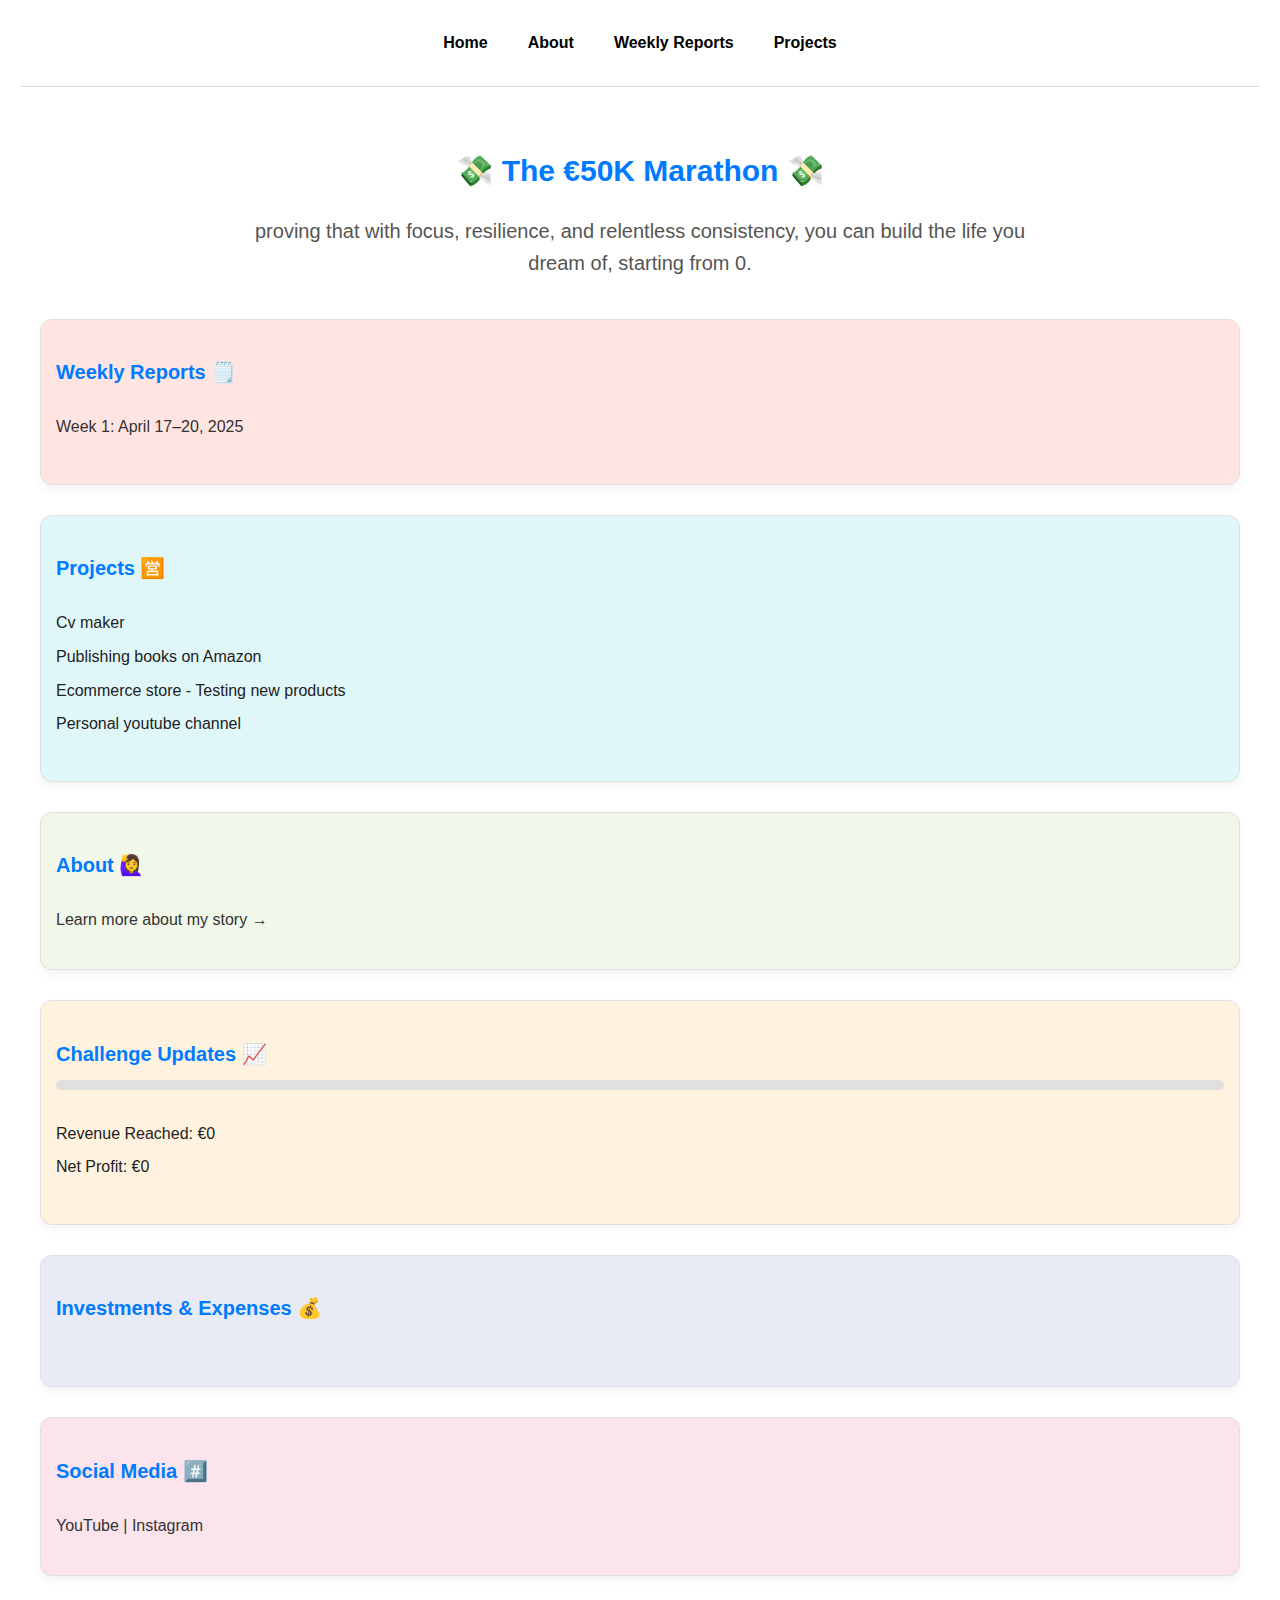
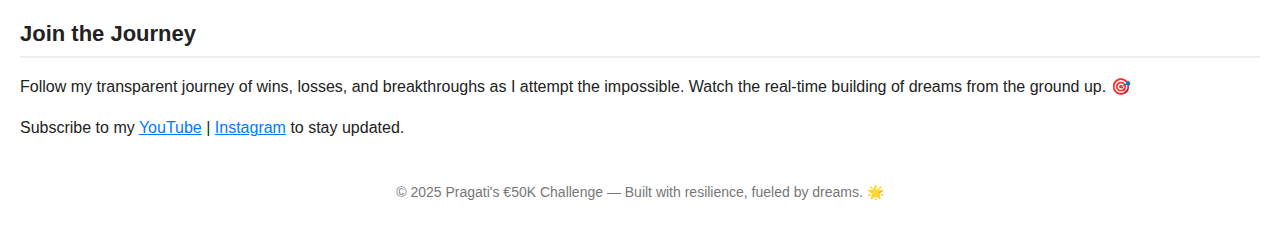
<file: index.html>
<!DOCTYPE html>
<html lang="en">
<head>
  <meta charset="UTF-8">
  <meta name="viewport" content="width=device-width, initial-scale=1.0">
  <title>€50K in 5 Months Challenge</title>
  <link rel="stylesheet" href="style.css">
  <script defer src="script.js"></script>
  <link rel="icon" type="image/x-icon" href="images/favicon-money.png">
</head>
<body>
  <header>
    <nav>
      <a href="index.html">Home</a>
      <a href="about.html">About</a>
      <a href="weekly-reports/week1.html" target ="_blannk">Weekly Reports</a>
      <a href="index.html#projects">Projects</a>
    </nav>
  </header>
  
  
  

  <main>
    <section class="hero">
        <h1>💸 The €50K Marathon 💸</h1>
        <p>proving that with focus, resilience, and relentless consistency, you can build the life you dream of, starting from 0.</p>
      </section>
      
      <div class="dashboard-grid">
  
        <div class="dashboard-card">
          <h2>Weekly Reports 🗒️</h2>
          <ul>
            <!-- <li><a href="weekly-reports/week2.html" target ="_blank">Week 2: April 21–27, 2025</a></li> -->
            <li><a href="weekly-reports/week1.html" target ="_blank">Week 1: April 17–20, 2025</a></li>
          </ul>
        </div>
      
        <div class="dashboard-card">
          <h2>Projects 🈺</h2>
          <ul>
            <li>Cv maker</li>
            <li>Publishing books on Amazon</li>
            <li>Ecommerce store - Testing new products</li>
            <li>Personal youtube channel</li>
          </ul>
        </div>

        <div class="dashboard-card">
          <h2>About 🙋‍♀️</h2>
          <p><a href="about.html">Learn more about my story →</a></p>
        </div>
      
        <div class="dashboard-card">
            <h2>Challenge Updates 📈</h2>
            
            <div class="progress-bar">
              <div class="progress"></div>
            </div>
          
            <ul>
              <li>Revenue Reached: €0</li>
              <li>Net Profit: €0</li>
            </ul>
        </div>
          
      
        <div class="dashboard-card">
          <h2>Investments & Expenses 💰</h2>
          <ul>
            <!--<li>− €300 Online Ads</li>
            <li>− €50 Domain</li>
            <li>+ €100 Course</li>-->
          </ul>
        </div>
      
        <div class="dashboard-card">
          <h2>Social Media #️⃣</h2>
          <p>
            <a href="#">YouTube</a> | <a href="#">Instagram</a>
          </p>
        </div>
      
      </div>

      <!-- <section class="timeline">
        <h2>Milestones</h2>
        <div class="timeline-container">
          
          <div class="timeline-item">
            <div class="timeline-dot"></div>
            <div class="timeline-content">
              <h3>April 1, 2025</h3>
              <p>Challenge Started 🚀</p>
            </div>
          </div> -->
      
          <!-- <div class="timeline-item">
            <div class="timeline-dot"></div>
            <div class="timeline-content">
              <h3>April 10, 2025</h3>
              <p>First Sale Achieved 🛒</p>
            </div>
          </div>
      
          <div class="timeline-item">
            <div class="timeline-dot"></div>
            <div class="timeline-content">
              <h3>April 25, 2025</h3>
              <p>Crossed €0 Revenue 💸</p>
            </div>
          </div> -->
      
          <!-- You can keep adding timeline items later -->
        </div>
      </section>
    </div>
  </main>

  <section id="join">
    <h2>Join the Journey</h2>
    <p>Follow my transparent journey of wins, losses, and breakthroughs as I attempt the impossible. Watch the real-time building of dreams from the ground up. 🎯</p>
  
    <p>Subscribe to my <a href="https://www.youtube.com/channel/UC07yjlQdLXzfmU6zMizMGew">YouTube</a> | <a href="https://www.instagram.com/prag_in_action?igsh=MWJjaG03aTk1bGI4ZQ%3D%3D&utm_source=qr">Instagram</a> to stay updated.</p>
  </section>
  

  <footer>
    <p>© 2025 Pragati's €50K Challenge — Built with resilience, fueled by dreams. 🌟</p>
  </footer>
  
  <button id="backToTopBtn" title="Go to top">&#8679;</button>
</body>
</html>
</file>
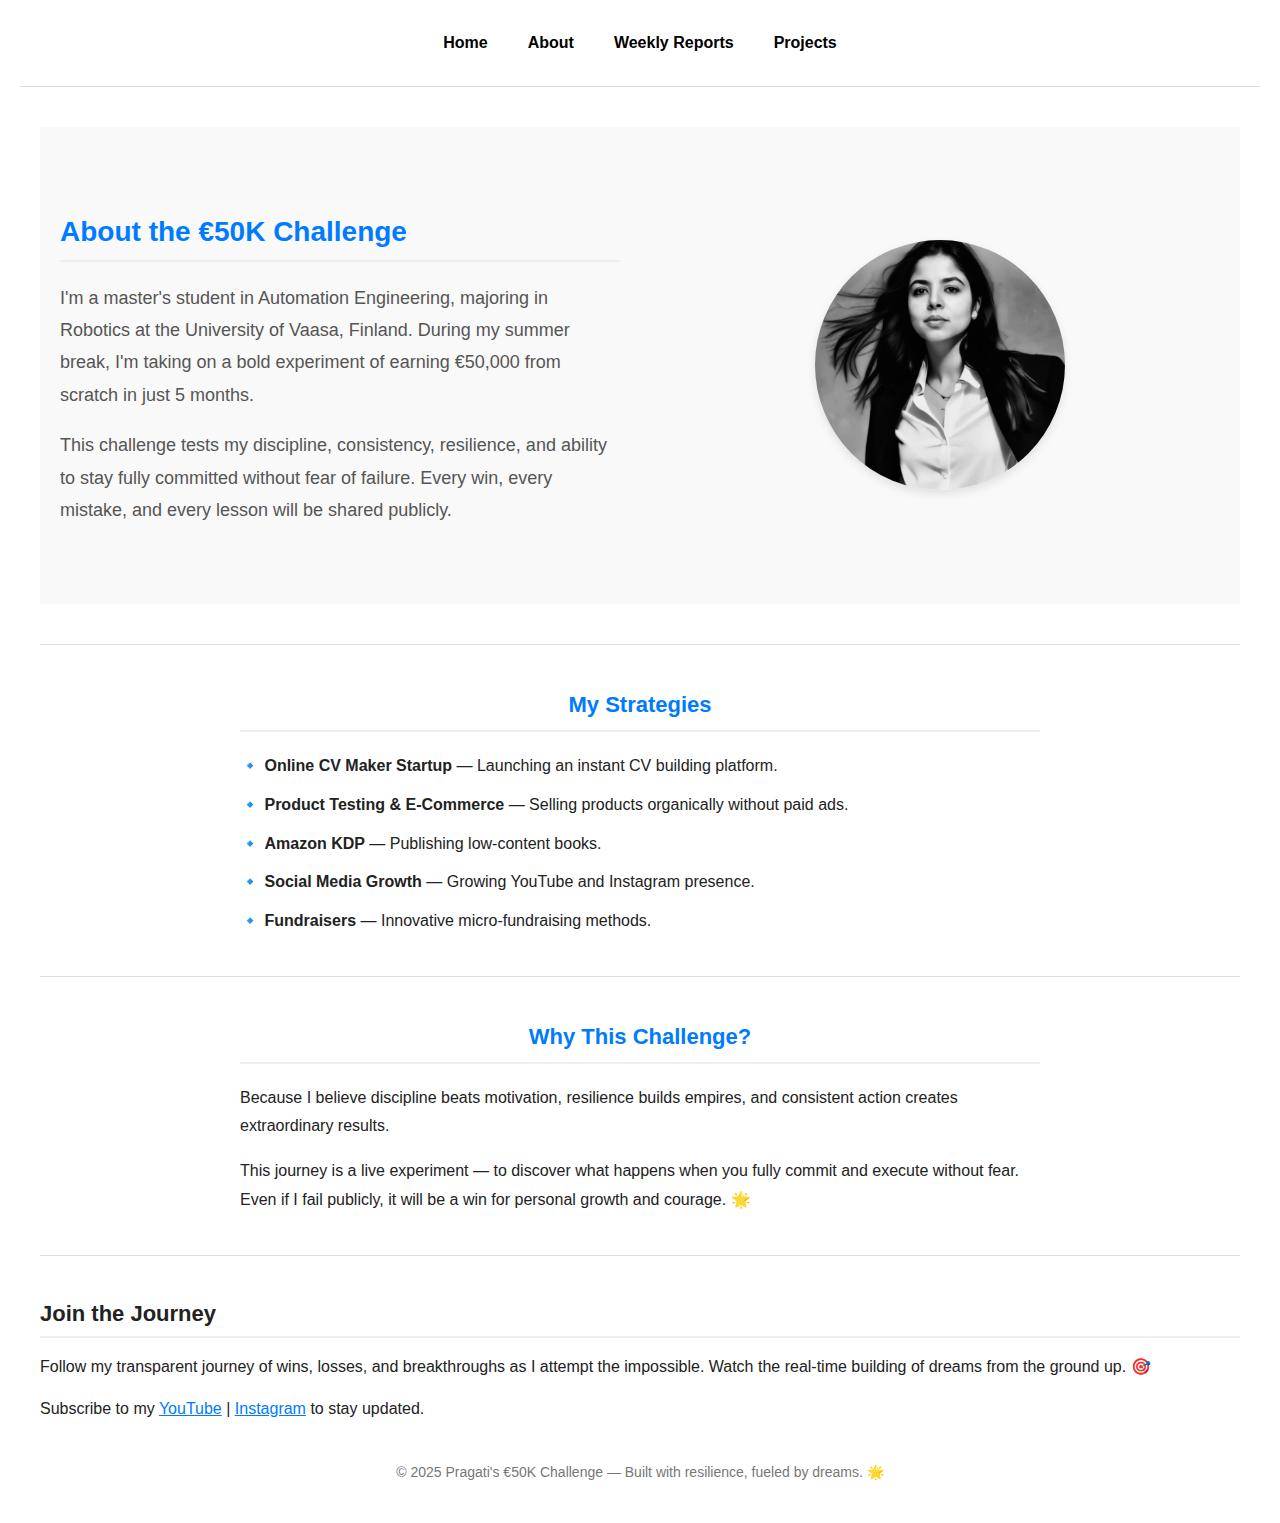
<file: about.html>
<!DOCTYPE html>
<html lang="en">
<head>
  <meta charset="UTF-8">
  <meta name="viewport" content="width=device-width, initial-scale=1.0">
  <title>About Me | €50K Challenge</title>
  <link rel="stylesheet" href="style.css">
</head>
<body>

  <header>
    <nav>
      <a href="index.html">Home</a>
      <a href="about.html">About</a>
      <a href="weekly-reports/week1.html" target ="_blannk">Weekly Reports</a>
      <a href="index.html#projects">Projects</a>
    </nav>
  </header>

<main>

  <!-- About the Challenge -->
  <section class="hero-about-split">
    <div class="hero-about-text">
      <h2>About the €50K Challenge</h2>
      <p>I'm a master's student in Automation Engineering, majoring in Robotics at the University of Vaasa, Finland. During my summer break, I'm taking on a bold experiment of earning €50,000 from scratch in just 5 months.</p>
  
      <p>This challenge tests my discipline, consistency, resilience, and ability to stay fully committed without fear of failure. Every win, every mistake, and every lesson will be shared publicly.</p>
    </div>
  
    <div class="hero-about-img">
      <img src="images/prag1.jpeg" alt="Pragati Bhandari" class="hero-split-img">
    </div>
  </section>
  

  <hr>

  <!-- Strategy Section -->
  <section class="about-section">
    <h2>My Strategies</h2>
    <ul>
      <li>🔹 <strong>Online CV Maker Startup</strong> — Launching an instant CV building platform.</li>
      <li>🔹 <strong>Product Testing & E-Commerce</strong> — Selling products organically without paid ads.</li>
      <li>🔹 <strong>Amazon KDP</strong> — Publishing low-content books.</li>
      <li>🔹 <strong>Social Media Growth</strong> — Growing YouTube and Instagram presence.</li>
      <li>🔹 <strong>Fundraisers</strong> — Innovative micro-fundraising methods.</li>
    </ul>
  </section>

  <hr>

  <!-- Why Section -->
  <section class="about-section">
    <h2>Why This Challenge?</h2>
    <p>Because I believe discipline beats motivation, resilience builds empires, and consistent action creates extraordinary results.</p>

    <p>This journey is a live experiment — to discover what happens when you fully commit and execute without fear. Even if I fail publicly, it will be a win for personal growth and courage. 🌟</p>
  </section>

  <hr>

  <!-- Join Journey -->
  <section id="join">
    <h2>Join the Journey</h2>
    <p>Follow my transparent journey of wins, losses, and breakthroughs as I attempt the impossible. Watch the real-time building of dreams from the ground up. 🎯</p>
  
    <p>Subscribe to my <a href="https://www.youtube.com/channel/UC07yjlQdLXzfmU6zMizMGew">YouTube</a> | <a href="https://www.instagram.com/prag_in_action?igsh=MWJjaG03aTk1bGI4ZQ%3D%3D&utm_source=qr">Instagram</a> to stay updated.</p>
  </section>
  
</main>

<footer>
  <p>© 2025 Pragati's €50K Challenge — Built with resilience, fueled by dreams. 🌟</p>
</footer>

</body>
</html>
</file>
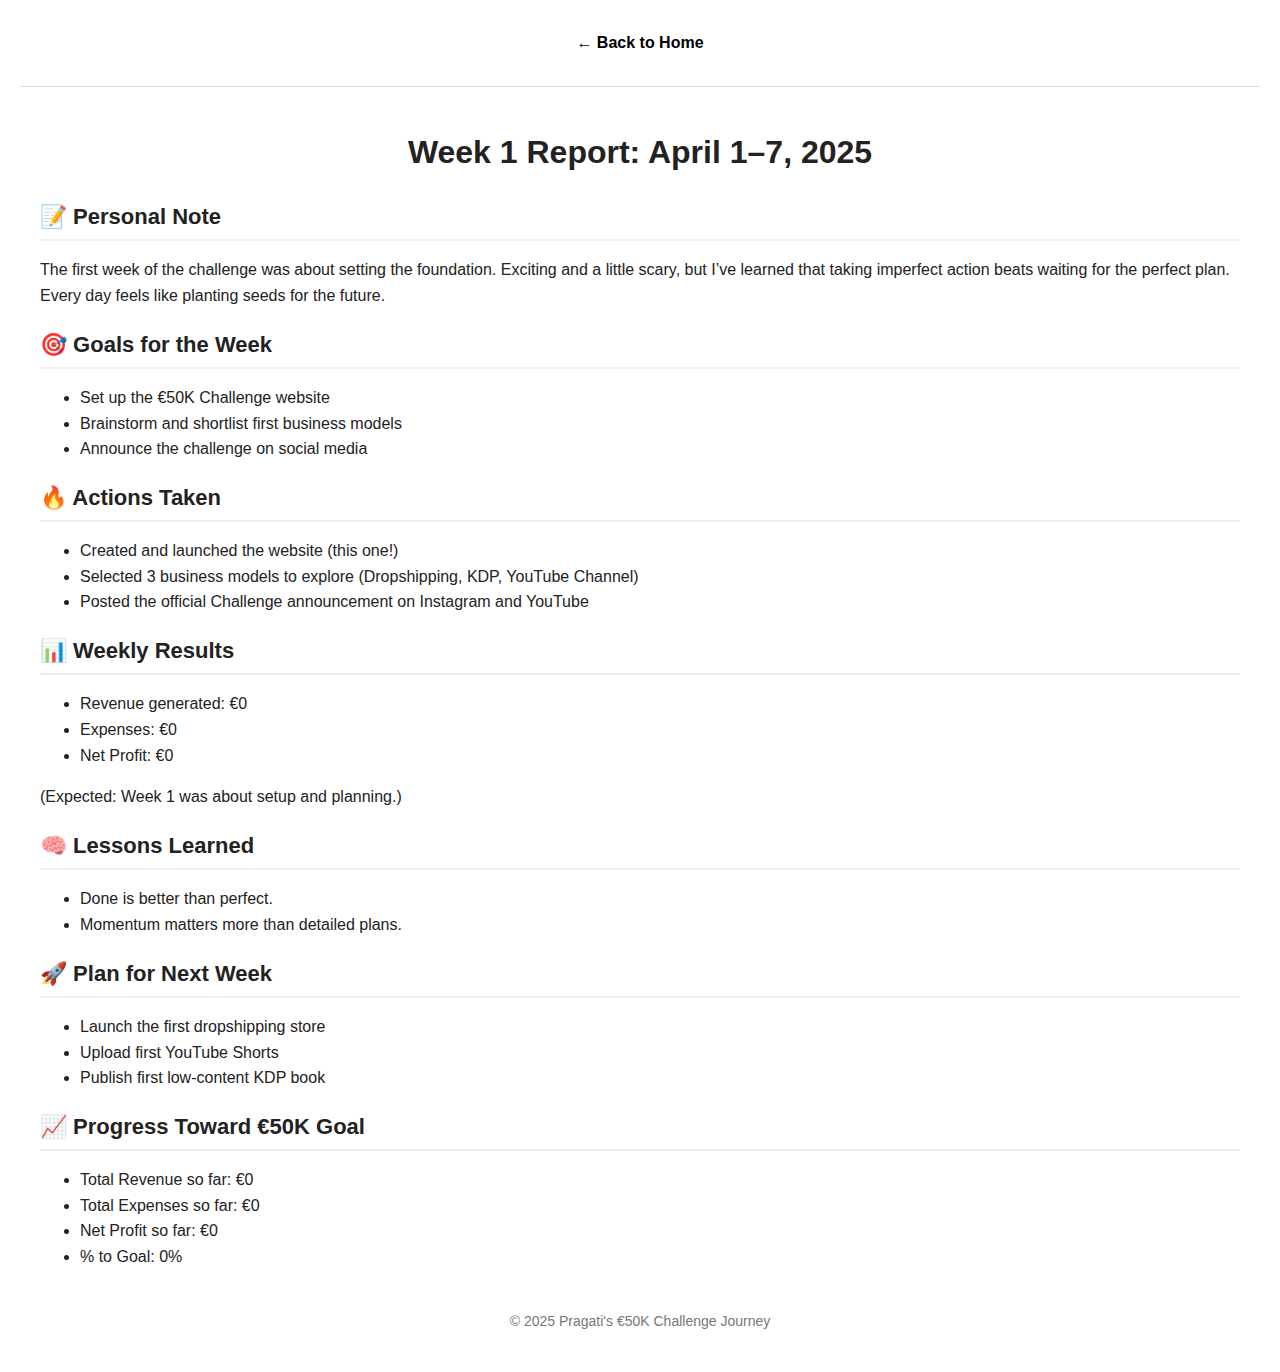
<file: week1.html>
<!DOCTYPE html>
<html lang="en">
<head>
  <meta charset="UTF-8">
  <meta name="viewport" content="width=device-width, initial-scale=1.0">
  <title>Week 1 Report | €50K Challenge</title>
  <link rel="stylesheet" href="style.css">
</head>
<body>
  <header>
    <nav>
      <a href="index.html">← Back to Home</a>
    </nav>
  </header>

  <main>
    <h1>Week 1 Report: April 1–7, 2025</h1>

    <section class="report-section">
      <h2>📝 Personal Note</h2>
      <p>The first week of the challenge was about setting the foundation. Exciting and a little scary, but I’ve learned that taking imperfect action beats waiting for the perfect plan. Every day feels like planting seeds for the future.</p>
    </section>

    <section class="report-section">
      <h2>🎯 Goals for the Week</h2>
      <ul>
        <li>Set up the €50K Challenge website</li>
        <li>Brainstorm and shortlist first business models</li>
        <li>Announce the challenge on social media</li>
      </ul>
    </section>

    <section class="report-section">
      <h2>🔥 Actions Taken</h2>
      <ul>
        <li>Created and launched the website (this one!)</li>
        <li>Selected 3 business models to explore (Dropshipping, KDP, YouTube Channel)</li>
        <li>Posted the official Challenge announcement on Instagram and YouTube</li>
      </ul>
    </section>

    <section class="report-section">
      <h2>📊 Weekly Results</h2>
      <ul>
        <li>Revenue generated: €0</li>
        <li>Expenses: €0</li>
        <li>Net Profit: €0</li>
      </ul>
      <p>(Expected: Week 1 was about setup and planning.)</p>
    </section>

    <section class="report-section">
      <h2>🧠 Lessons Learned</h2>
      <ul>
        <li>Done is better than perfect.</li>
        <li>Momentum matters more than detailed plans.</li>
      </ul>
    </section>

    <section class="report-section">
      <h2>🚀 Plan for Next Week</h2>
      <ul>
        <li>Launch the first dropshipping store</li>
        <li>Upload first YouTube Shorts</li>
        <li>Publish first low-content KDP book</li>
      </ul>
    </section>

    <section class="report-section">
      <h2>📈 Progress Toward €50K Goal</h2>
      <ul>
        <li>Total Revenue so far: €0</li>
        <li>Total Expenses so far: €0</li>
        <li>Net Profit so far: €0</li>
        <li>% to Goal: 0%</li>
      </ul>
    </section>
  </main>

  <footer>
    <p>© 2025 Pragati's €50K Challenge Journey</p>
  </footer>
</body>
</html>
</file>
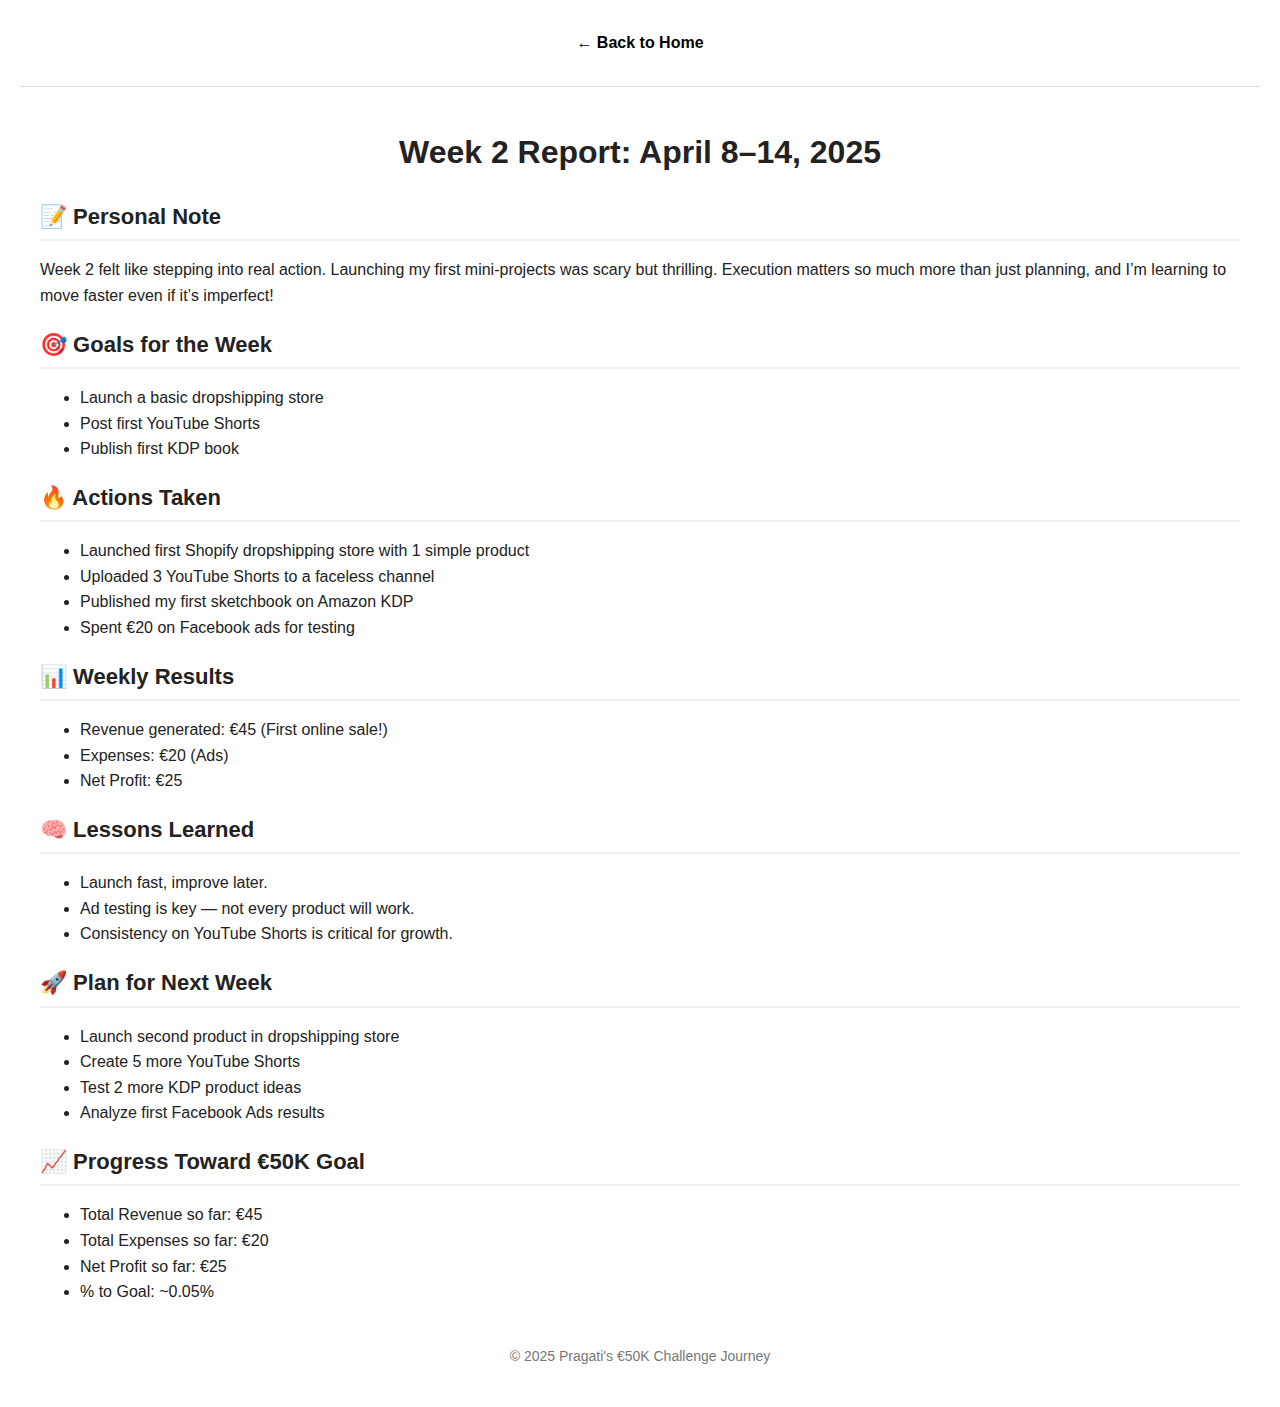
<file: week2.html>
<!DOCTYPE html>
<html lang="en">
<head>
  <meta charset="UTF-8">
  <meta name="viewport" content="width=device-width, initial-scale=1.0">
  <title>Week 2 Report | €50K Challenge</title>
  <link rel="stylesheet" href="style.css">
</head>
<body>
  <header>
    <nav>
      <a href="index.html">← Back to Home</a>
    </nav>
  </header>

  <main>
    <h1>Week 2 Report: April 8–14, 2025</h1>

    <section class="report-section">
      <h2>📝 Personal Note</h2>
      <p>Week 2 felt like stepping into real action. Launching my first mini-projects was scary but thrilling. Execution matters so much more than just planning, and I’m learning to move faster even if it’s imperfect!</p>
    </section>

    <section class="report-section">
      <h2>🎯 Goals for the Week</h2>
      <ul>
        <li>Launch a basic dropshipping store</li>
        <li>Post first YouTube Shorts</li>
        <li>Publish first KDP book</li>
      </ul>
    </section>

    <section class="report-section">
      <h2>🔥 Actions Taken</h2>
      <ul>
        <li>Launched first Shopify dropshipping store with 1 simple product</li>
        <li>Uploaded 3 YouTube Shorts to a faceless channel</li>
        <li>Published my first sketchbook on Amazon KDP</li>
        <li>Spent €20 on Facebook ads for testing</li>
      </ul>
    </section>

    <section class="report-section">
      <h2>📊 Weekly Results</h2>
      <ul>
        <li>Revenue generated: €45 (First online sale!)</li>
        <li>Expenses: €20 (Ads)</li>
        <li>Net Profit: €25</li>
      </ul>
    </section>

    <section class="report-section">
      <h2>🧠 Lessons Learned</h2>
      <ul>
        <li>Launch fast, improve later.</li>
        <li>Ad testing is key — not every product will work.</li>
        <li>Consistency on YouTube Shorts is critical for growth.</li>
      </ul>
    </section>

    <section class="report-section">
      <h2>🚀 Plan for Next Week</h2>
      <ul>
        <li>Launch second product in dropshipping store</li>
        <li>Create 5 more YouTube Shorts</li>
        <li>Test 2 more KDP product ideas</li>
        <li>Analyze first Facebook Ads results</li>
      </ul>
    </section>

    <section class="report-section">
      <h2>📈 Progress Toward €50K Goal</h2>
      <ul>
        <li>Total Revenue so far: €45</li>
        <li>Total Expenses so far: €20</li>
        <li>Net Profit so far: €25</li>
        <li>% to Goal: ~0.05%</li>
      </ul>
    </section>
  </main>

  <footer>
    <p>© 2025 Pragati's €50K Challenge Journey</p>
  </footer>
</body>
</html>
</file>
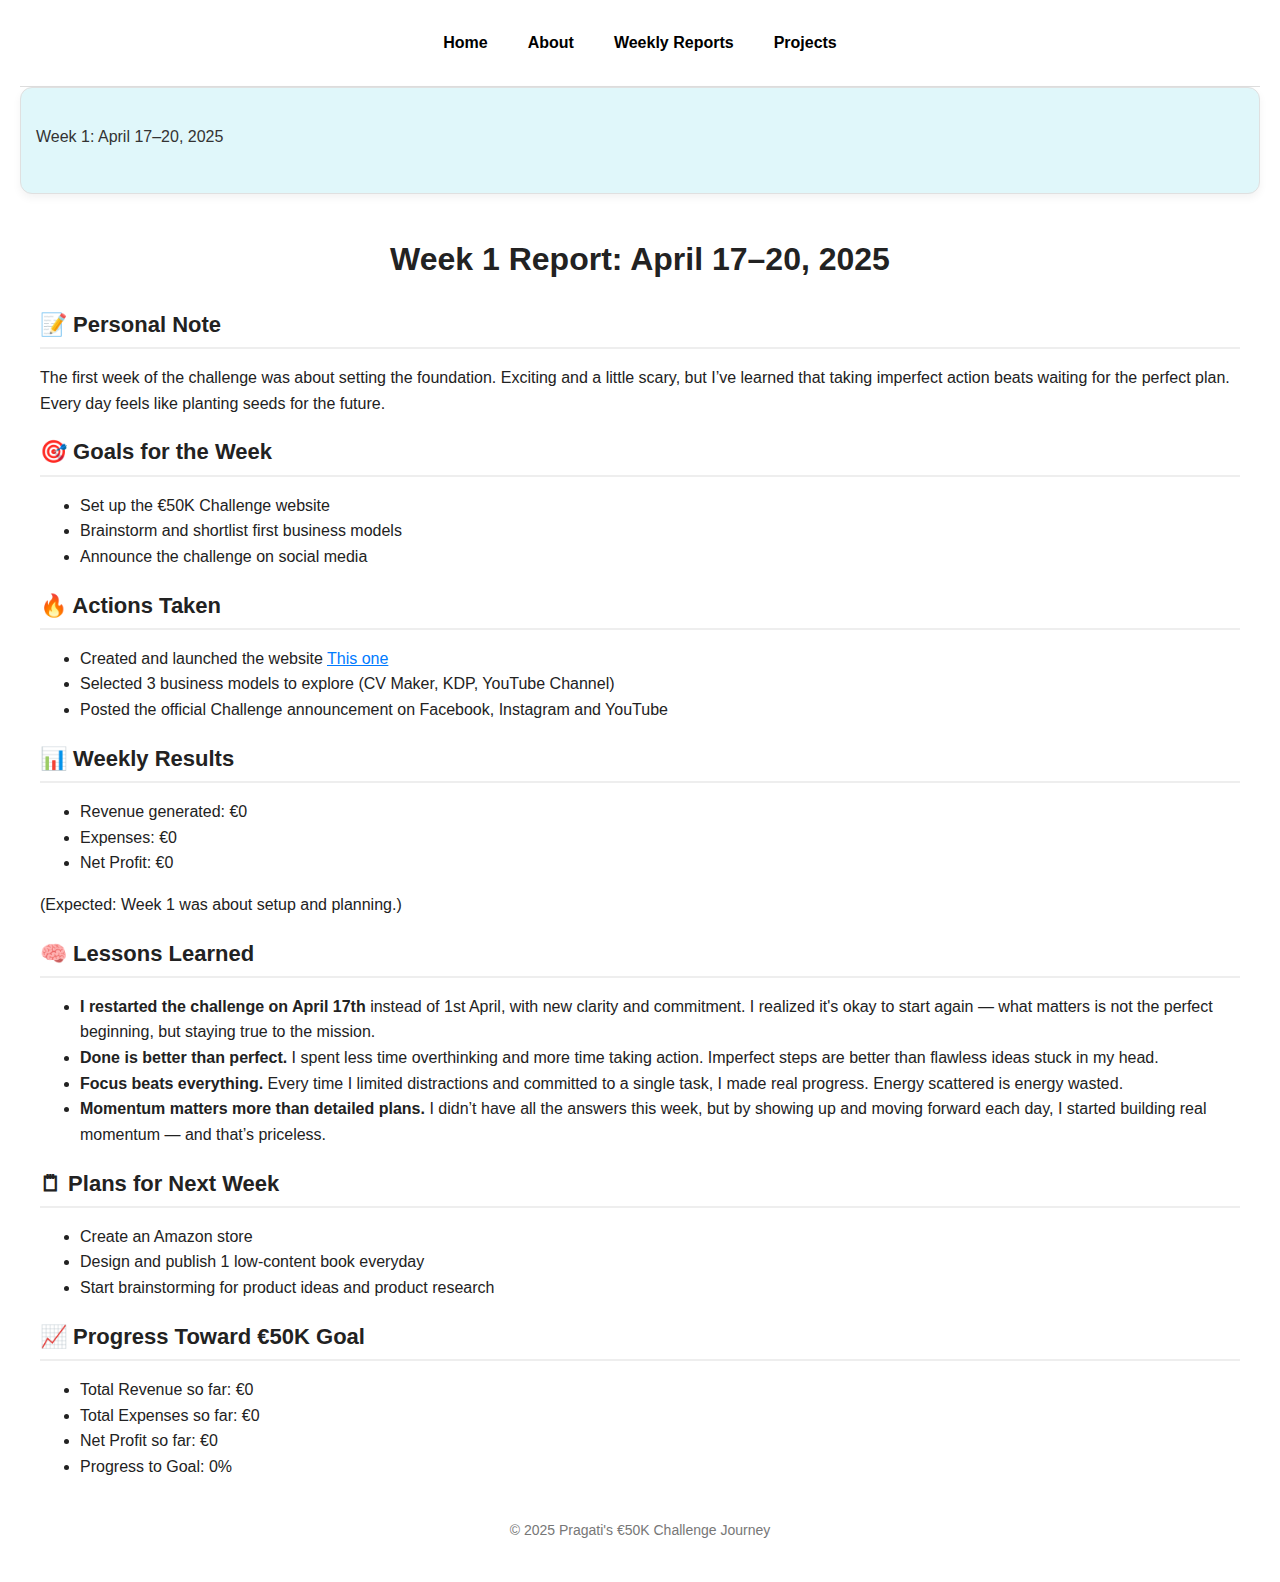
<file: weekly-reports/week1.html>
<!DOCTYPE html>
<html lang="en">
<head>
  <meta charset="UTF-8">
  <meta name="viewport" content="width=device-width, initial-scale=1.0">
  <title>Week 1 Report | €50K Challenge</title>
  <link rel="stylesheet" href="../style.css">
  <link rel="icon" type="image/png" href="../favicon-money.png">
</head>
<body>
  <header>
    <nav>
      <a href="../index.html">Home</a>
      <a href="../about.html">About</a>
      <a href="weekly-reports/week1.html" target="_blank">Weekly Reports</a>
      <a href="../index.html#projects">Projects</a>
    </nav>
  </header>

  <div class="dashboard-card">
    <ul>
      <!-- <li><a href="weekly-reports/week2.html" target ="_blank">Week 2: April 21–27, 2025</a></li> -->
      <li><a href="weekly-reports/week1.html" target ="_blank">Week 1: April 17–20, 2025</a></li>
    </ul>
  </div>

  <main>
    <h1>Week 1 Report: April 17–20, 2025</h1>

    <section class="report-section">
      <h2>📝 Personal Note</h2>
      <p>The first week of the challenge was about setting the foundation. Exciting and a little scary, but I’ve learned that taking imperfect action beats waiting for the perfect plan. Every day feels like planting seeds for the future.</p>
    </section>

    <section class="report-section">
      <h2>🎯 Goals for the Week</h2>
      <ul>
        <li>Set up the €50K Challenge website</li>
        <li>Brainstorm and shortlist first business models</li>
        <li>Announce the challenge on social media</li>
      </ul>
    </section>

    <section class="report-section">
      <h2>🔥 Actions Taken</h2>
      <ul>
        <li>Created and launched the website <a href="https://pragatibhandari.github.io/50k-challenge/">This one</a></li>
        <li>Selected 3 business models to explore (CV Maker, KDP, YouTube Channel)</li>
        <li>Posted the official Challenge announcement on Facebook, Instagram and YouTube</li>
      </ul>
    </section>

    <section class="report-section">
      <h2>📊 Weekly Results</h2>
      <ul>
        <li>Revenue generated: €0</li>
        <li>Expenses: €0</li>
        <li>Net Profit: €0</li>
      </ul>
      <p>(Expected: Week 1 was about setup and planning.)</p>
    </section>

    <section class="report-section">
      <h2>🧠 Lessons Learned</h2>
      <ul>
        <li><strong>I restarted the challenge on April 17th</strong> instead of 1st April, with new clarity and commitment. I realized it's okay to start again — what matters is not the perfect beginning, but staying true to the mission.</li>
        <li><strong>Done is better than perfect.</strong> I spent less time overthinking and more time taking action. Imperfect steps are better than flawless ideas stuck in my head.</li>
        <li><strong>Focus beats everything.</strong> Every time I limited distractions and committed to a single task, I made real progress. Energy scattered is energy wasted.</li>
        <li><strong>Momentum matters more than detailed plans.</strong> I didn’t have all the answers this week, but by showing up and moving forward each day, I started building real momentum — and that’s priceless.</li>
    </ul>
    </section>

    <section class="report-section">
      <h2>🗒 Plans for Next Week</h2>
      <ul>
        <li>Create an Amazon store </li>
        <li>Design and publish 1 low-content book everyday</li>
        <li>Start brainstorming for product ideas and product research</li>
      </ul>
    </section>

    <section class="report-section">
      <h2>📈 Progress Toward €50K Goal</h2>
      <ul>
        <li>Total Revenue so far: €0</li>
        <li>Total Expenses so far: €0</li>
        <li>Net Profit so far: €0</li>
        <li> Progress to Goal: 0%</li>
      </ul>
    </section>
  </main>

  <footer>
    <p>© 2025 Pragati's €50K Challenge Journey</p>
  </footer>
</body>
</html>
</file>
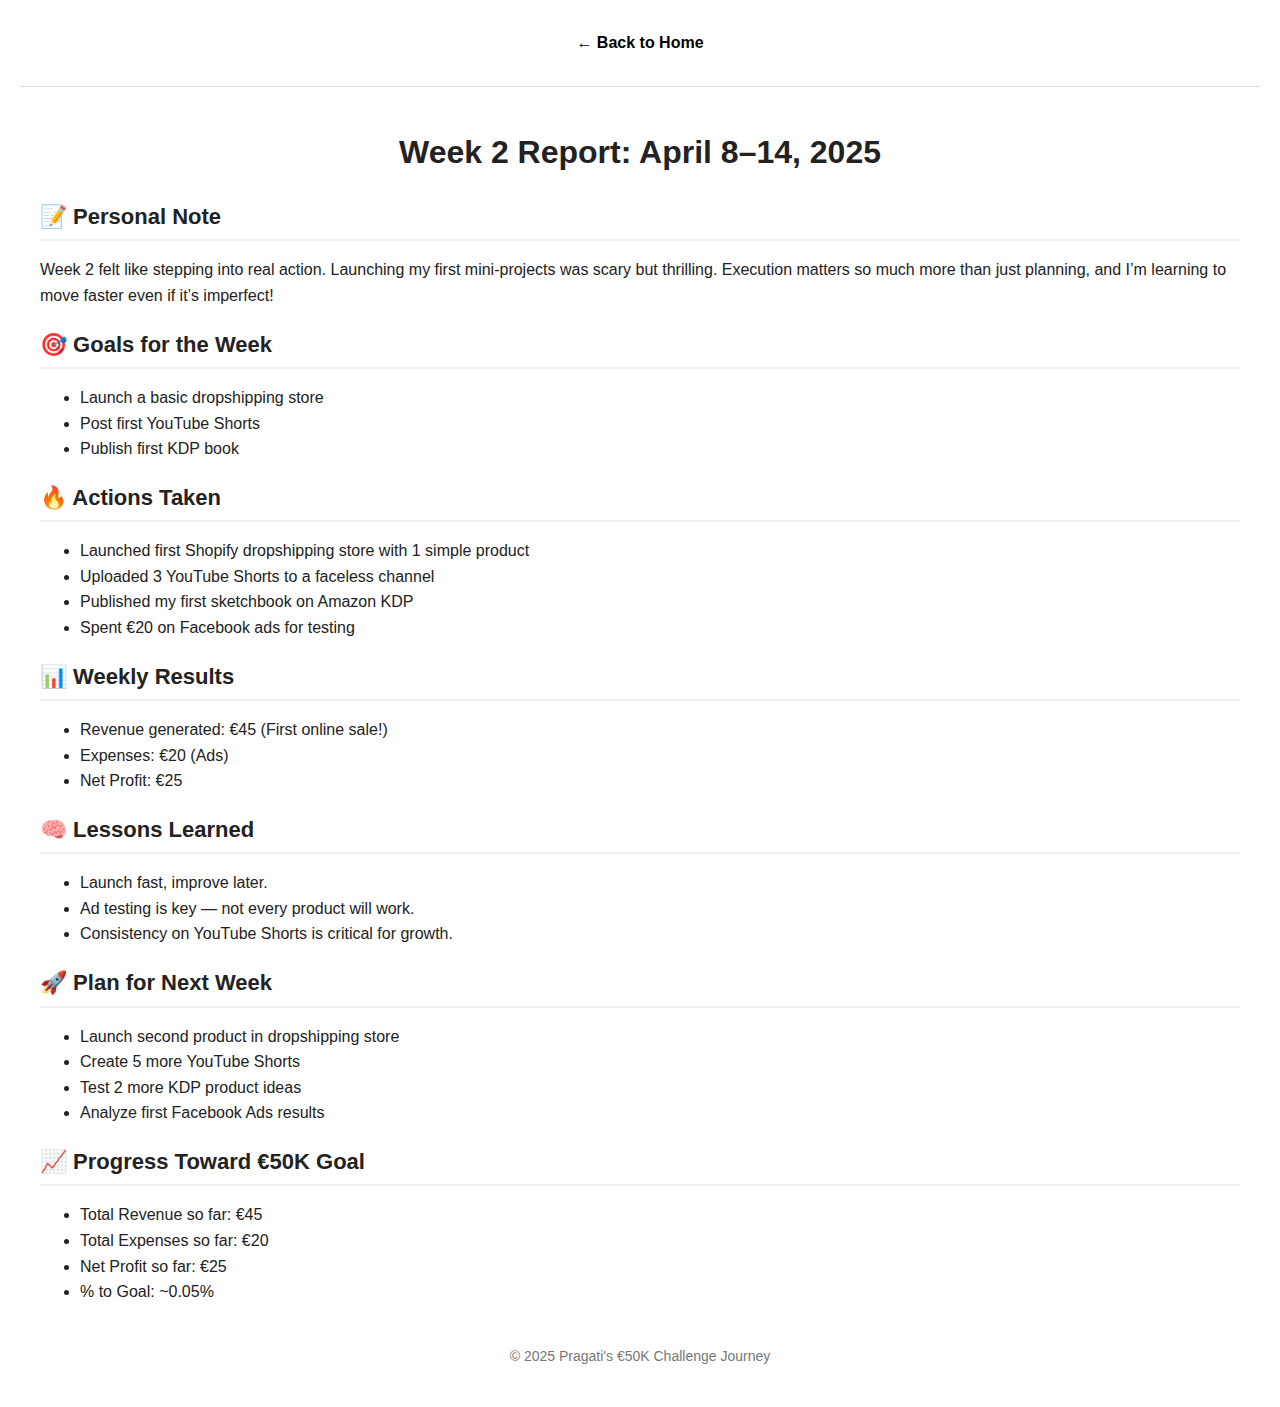
<file: weekly-reports/week2.html>
<!DOCTYPE html>
<html lang="en">
<head>
  <meta charset="UTF-8">
  <meta name="viewport" content="width=device-width, initial-scale=1.0">
  <title>Week 2 Report | €50K Challenge</title>
  <link rel="stylesheet" href="../style.css">
  <link rel="icon" type="image/png" href="../favicon-money.png">
</head>
<body>
  <header>
    <nav>
      <a href="../index.html">← Back to Home</a>
    </nav>
  </header>

  <main>
    <h1>Week 2 Report: April 8–14, 2025</h1>

    <section class="report-section">
      <h2>📝 Personal Note</h2>
      <p>Week 2 felt like stepping into real action. Launching my first mini-projects was scary but thrilling. Execution matters so much more than just planning, and I’m learning to move faster even if it’s imperfect!</p>
    </section>

    <section class="report-section">
      <h2>🎯 Goals for the Week</h2>
      <ul>
        <li>Launch a basic dropshipping store</li>
        <li>Post first YouTube Shorts</li>
        <li>Publish first KDP book</li>
      </ul>
    </section>

    <section class="report-section">
      <h2>🔥 Actions Taken</h2>
      <ul>
        <li>Launched first Shopify dropshipping store with 1 simple product</li>
        <li>Uploaded 3 YouTube Shorts to a faceless channel</li>
        <li>Published my first sketchbook on Amazon KDP</li>
        <li>Spent €20 on Facebook ads for testing</li>
      </ul>
    </section>

    <section class="report-section">
      <h2>📊 Weekly Results</h2>
      <ul>
        <li>Revenue generated: €45 (First online sale!)</li>
        <li>Expenses: €20 (Ads)</li>
        <li>Net Profit: €25</li>
      </ul>
    </section>

    <section class="report-section">
      <h2>🧠 Lessons Learned</h2>
      <ul>
        <li>Launch fast, improve later.</li>
        <li>Ad testing is key — not every product will work.</li>
        <li>Consistency on YouTube Shorts is critical for growth.</li>
      </ul>
    </section>

    <section class="report-section">
      <h2>🚀 Plan for Next Week</h2>
      <ul>
        <li>Launch second product in dropshipping store</li>
        <li>Create 5 more YouTube Shorts</li>
        <li>Test 2 more KDP product ideas</li>
        <li>Analyze first Facebook Ads results</li>
      </ul>
    </section>

    <section class="report-section">
      <h2>📈 Progress Toward €50K Goal</h2>
      <ul>
        <li>Total Revenue so far: €45</li>
        <li>Total Expenses so far: €20</li>
        <li>Net Profit so far: €25</li>
        <li>% to Goal: ~0.05%</li>
      </ul>
    </section>
  </main>

  <footer>
    <p>© 2025 Pragati's €50K Challenge Journey</p>
  </footer>
</body>
</html>
</file>
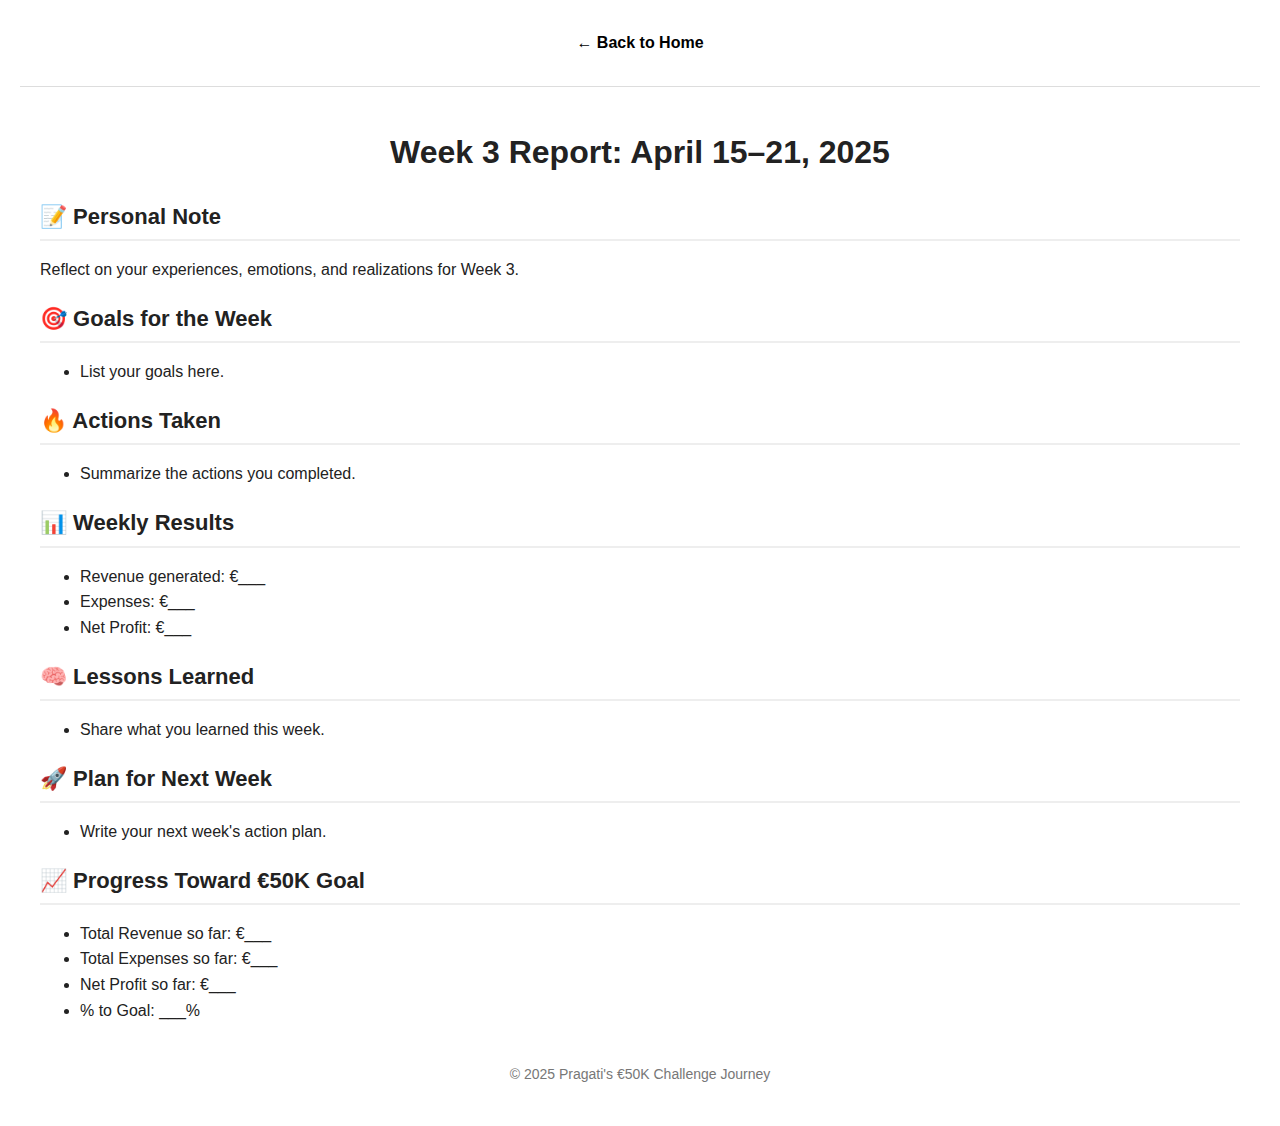
<file: weekly-reports/week3.html>
<!DOCTYPE html>
<html lang="en">
<head>
  <meta charset="UTF-8">
  <meta name="viewport" content="width=device-width, initial-scale=1.0">
  <title>Week 3 Report | €50K Challenge</title>
  <link rel="stylesheet" href="../style.css">
  <link rel="icon" type="image/png" href="../favicon-money.png">
</head>
<body>
  <header>
    <nav>
      <a href="../index.html">← Back to Home</a>
    </nav>
  </header>

  <main>
    <h1>Week 3 Report: April 15–21, 2025</h1>

    <section class="report-section">
      <h2>📝 Personal Note</h2>
      <p>Reflect on your experiences, emotions, and realizations for Week 3.</p>
    </section>

    <section class="report-section">
      <h2>🎯 Goals for the Week</h2>
      <ul>
        <li>List your goals here.</li>
      </ul>
    </section>

    <section class="report-section">
      <h2>🔥 Actions Taken</h2>
      <ul>
        <li>Summarize the actions you completed.</li>
      </ul>
    </section>

    <section class="report-section">
      <h2>📊 Weekly Results</h2>
      <ul>
        <li>Revenue generated: €___</li>
        <li>Expenses: €___</li>
        <li>Net Profit: €___</li>
      </ul>
    </section>

    <section class="report-section">
      <h2>🧠 Lessons Learned</h2>
      <ul>
        <li>Share what you learned this week.</li>
      </ul>
    </section>

    <section class="report-section">
      <h2>🚀 Plan for Next Week</h2>
      <ul>
        <li>Write your next week's action plan.</li>
      </ul>
    </section>

    <section class="report-section">
      <h2>📈 Progress Toward €50K Goal</h2>
      <ul>
        <li>Total Revenue so far: €___</li>
        <li>Total Expenses so far: €___</li>
        <li>Net Profit so far: €___</li>
        <li>% to Goal: ___%</li>
      </ul>
    </section>
  </main>

  <footer>
    <p>© 2025 Pragati's €50K Challenge Journey</p>
  </footer>
</body>
</html>
</file>
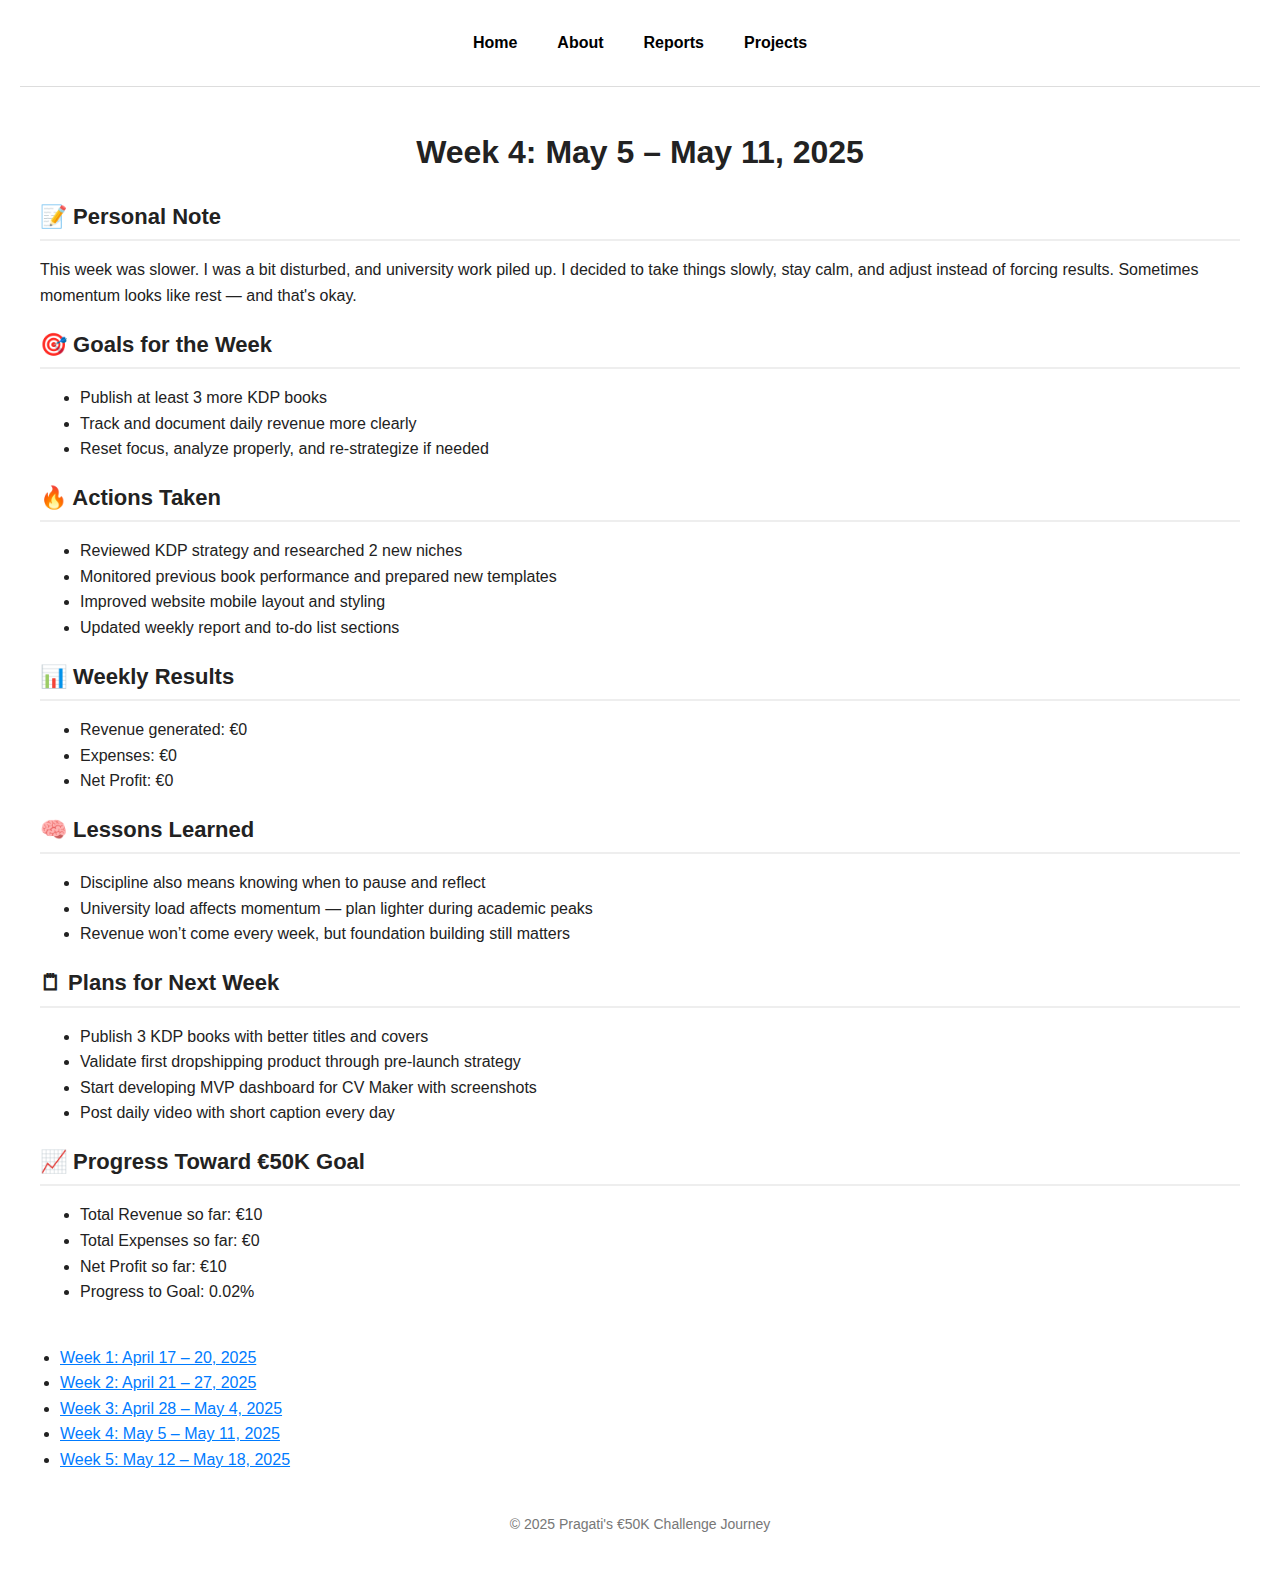
<file: weekly-reports/week4.html>
<!DOCTYPE html>
<html lang="en">
<head>
  <meta charset="UTF-8" />
  <meta name="viewport" content="width=device-width, initial-scale=1.0" />
  <title>Week 4 Report | €50K Challenge</title>
  <link rel="stylesheet" href="../style.css" />
  <link rel="icon" type="image/png" href="../favicon-money.png" />
</head>
<body>

  <header>
    <nav>
      <a href="../index.html">Home</a>
      <a href="../about.html">About</a>
      <a href="../weekly-reports/week1.html">Reports</a>
      <a href="../#projects">Projects</a>
    </nav>
  </header>

  <main>
    <h1>Week 4: May 5 – May 11, 2025</h1>

    <section class="report-section">
      <h2>📝 Personal Note</h2>
      <p>This week was slower. I was a bit disturbed, and university work piled up. I decided to take things slowly, stay calm, and adjust instead of forcing results. Sometimes momentum looks like rest — and that's okay.</p>
    </section>

    <section class="report-section">
      <h2>🎯 Goals for the Week</h2>
      <ul>
        <li>Publish at least 3 more KDP books</li>
        <li>Track and document daily revenue more clearly</li>
        <li>Reset focus, analyze properly, and re-strategize if needed</li>
      </ul>
    </section>

    <section class="report-section">
  <h2>🔥 Actions Taken</h2>
  <ul>
    <li>Reviewed KDP strategy and researched 2 new niches</li>
    <li>Monitored previous book performance and prepared new templates</li>
    <li>Improved website mobile layout and styling</li>
    <li>Updated weekly report and to-do list sections</li>
  </ul>
</section>

<section class="report-section">
  <h2>📊 Weekly Results</h2>
  <ul>
    <li>Revenue generated: €0</li>
    <li>Expenses: €0</li>
    <li>Net Profit: €0</li>
  </ul>
</section>

<section class="report-section">
  <h2>🧠 Lessons Learned</h2>
  <ul>
    <li>Discipline also means knowing when to pause and reflect</li>
    <li>University load affects momentum — plan lighter during academic peaks</li>
    <li>Revenue won’t come every week, but foundation building still matters</li>
  </ul>
</section>

<section class="report-section">
  <h2>🗒 Plans for Next Week</h2>
  <ul>
    <li>Publish 3 KDP books with better titles and covers</li>
    <li>Validate first dropshipping product through pre-launch strategy</li>
    <li>Start developing MVP dashboard for CV Maker with screenshots</li>
    <li>Post daily video with short caption every day</li>
  </ul>
</section>

<section class="report-section">
  <h2>📈 Progress Toward €50K Goal</h2>
  <ul>
    <li>Total Revenue so far: €10</li>
    <li>Total Expenses so far: €0</li>
    <li>Net Profit so far: €10</li>
    <li>Progress to Goal: 0.02%</li>
  </ul>
</section>
  </main>

  <div class="report-list">
    <ul>
      <li><a href="week1.html" class="report-button">Week 1: April 17 – 20, 2025</a></li>
      <li><a href="week2.html" class="report-button">Week 2: April 21 – 27, 2025</a></li>
      <li><a href="week3.html" class="report-button">Week 3: April 28 – May 4, 2025</a> </li>
      <li><a href="week4.html" class="report-button">Week 4: May 5 – May 11, 2025</a> </li>
      <li><a href="week5.html" class="report-button">Week 5: May 12 – May 18, 2025</a> </li>
    </ul>
  </div>

  <footer>
    <p>© 2025 Pragati's €50K Challenge Journey</p>
  </footer>

</body>
</html>
</file>
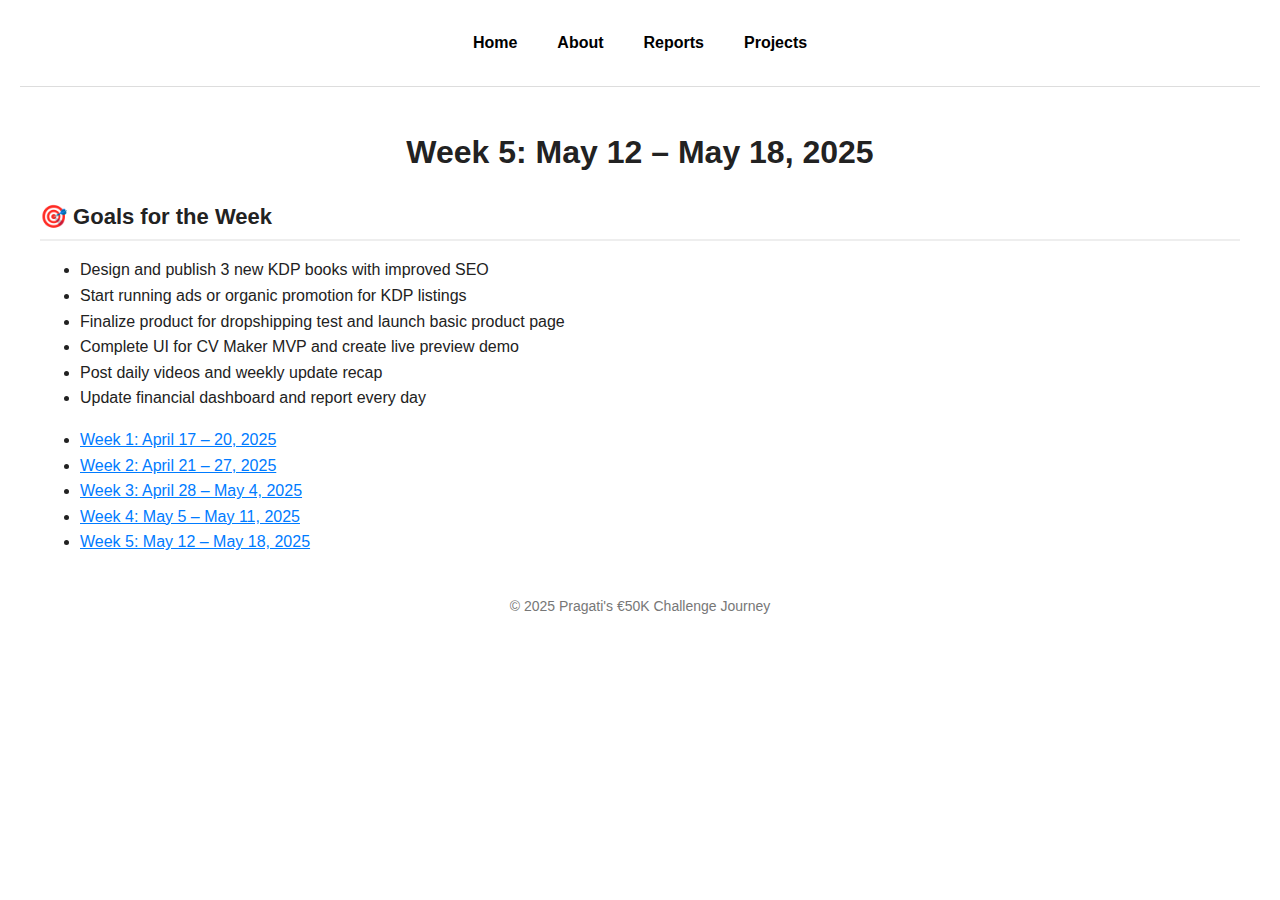
<file: weekly-reports/week5.html>
<!DOCTYPE html>
<html lang="en">
<head>
  <meta charset="UTF-8" />
  <meta name="viewport" content="width=device-width, initial-scale=1.0" />
  <title>Week 4 Report | €50K Challenge</title>
  <link rel="stylesheet" href="../style.css" />
  <link rel="icon" type="image/png" href="../favicon-money.png" />
</head>
<body>

  <header>
    <nav>
      <a href="../index.html">Home</a>
      <a href="../about.html">About</a>
      <a href="../weekly-reports/week1.html">Reports</a>
      <a href="../#projects">Projects</a>
    </nav>
  </header>

  <main>
    <h1>Week 5: May 12 – May 18, 2025</h1><section class="report-section">
  <h2>🎯 Goals for the Week</h2>
  <ul>
    <li>Design and publish 3 new KDP books with improved SEO</li>
    <li>Start running ads or organic promotion for KDP listings</li>
    <li>Finalize product for dropshipping test and launch basic product page</li>
    <li>Complete UI for CV Maker MVP and create live preview demo</li>
    <li>Post daily videos and weekly update recap</li>
    <li>Update financial dashboard and report every day</li>
  </ul>
</section>
<div class="report-list">
    <ul>
      <li><a href="week1.html" class="report-button">Week 1: April 17 – 20, 2025</a></li>
      <li><a href="week2.html" class="report-button">Week 2: April 21 – 27, 2025</a></li>
      <li><a href="week3.html" class="report-button">Week 3: April 28 – May 4, 2025</a> </li>
      <li><a href="week4.html" class="report-button">Week 4: May 5 – May 11, 2025</a> </li>
      <li><a href="week5.html" class="report-button">Week 5: May 12 – May 18, 2025</a> </li>
    </ul>
  </div>

  <footer>
    <p>© 2025 Pragati's €50K Challenge Journey</p>
  </footer>

</body>
</html>
</file>
<file: style.css>
html {
    scroll-behavior: smooth;
  }
  
  body {
    font-family: 'Inter', 'Poppins', sans-serif;
    background: #ffffff;
    color: #222;
    margin: 0;
    padding: 0 20px;
    line-height: 1.6;
  }

  .hero {
    text-align: center;
    margin: 60px auto 40px;
    max-width: 800px;
  }
  
  .hero h1 {
    font-size: 30px;
    color: #007BFF;
    margin-bottom: 10px;
  }
  
  .hero p {
    font-size: 20px;
    color: #555;
  }
  
  
  header {
    display: flex;
    justify-content: center;
    padding: 20px;
    border-bottom: 1px solid #ddd;
  }
  
  nav a {
    margin: 0 15px;
    text-decoration: none;
    color: #000;
    font-weight: bold;
    font-size: 16px;
  }
  
  main {
    max-width: 1200px;
    margin: 40px auto;
  }
  
  h1 {
    font-size: 32px;
    text-align: center;
  }
  
  .intro {
    text-align: center;
    margin-bottom: 40px;
  }
  
  .grid {
    display: grid;
    grid-template-columns: 1fr 1fr;
    gap: 40px;
  }
  
  section h2 {
    font-size: 22px;
    margin-bottom: 10px;
    border-bottom: 2px solid #eee;
    padding-bottom: 5px;
  }
  
  a {
    color: #007BFF;
  }
  
  .progress-bar {
    background: #e0e0e0;
    border-radius: 10px;
    overflow: hidden;
    margin-bottom: 10px;
    height: 10px;
  }
  
  .progress {
    width: 0;
    height: 10px;
    background: #007BFF;
    transition: width 2s ease;
  }
  
  #backToTopBtn {
    display: none;
    position: fixed;
    bottom: 40px;
    right: 40px;
    z-index: 99;
    border: none;
    outline: none;
    background-color: #007BFF;
    color: white;
    cursor: pointer;
    padding: 12px 16px;
    border-radius: 50%;
    font-size: 18px;
    transition: background-color 0.3s;
  }
  
  #backToTopBtn:hover {
    background-color: #0056b3;
  }
  
  footer {
    text-align: center;
    margin: 40px 0;
    font-size: 14px;
    color: #777;
  }
  
  @media (max-width: 768px) {
    .grid {
      grid-template-columns: 1fr;
    }
  }

  
  .timeline {
    margin: 60px auto;
    max-width: 800px;
    padding: 0 20px;
  }
  
  .timeline h2 {
    text-align: center;
    margin-bottom: 40px;
    color: #007BFF;
  }
  
  .timeline-container {
    position: relative;
    margin: 0 auto;
    padding-left: 20px;
    border-left: 2px solid #007BFF;
  }
  
  .timeline-item {
    margin-bottom: 30px;
    position: relative;
  }
  
  .timeline-dot {
    width: 12px;
    height: 12px;
    background: #007BFF;
    border-radius: 50%;
    position: absolute;
    left: -7px;
    top: 5px;
  }
  
  .timeline-content {
    margin-left: 20px;
  }
  
  .timeline-content h3 {
    font-size: 18px;
    color: #222;
    margin-bottom: 5px;
  }
  
  .timeline-content p {
    margin: 0;
    color: #555;
  }
  


  .hero-about {
    display: flex;
    flex-direction: column;
    align-items: center;
    background: #f9f9f9;
    padding: 40px 20px;
    text-align: center;
  }
  
  .hero-img {
    width: 160px;
    height: 160px;
    object-fit: cover;
    border-radius: 50%;
    margin-bottom: 20px;
    box-shadow: 0 4px 10px rgba(0,0,0,0.1);
  }
  
  .hero-text h1 {
    font-size: 32px;
    color: #007BFF;
    margin-bottom: 10px;
  }
  
  .hero-text p {
    font-size: 18px;
    color: #555;
  }
  
  .about-section {
    max-width: 800px;
    margin: 40px auto;
    padding: 0 20px;
    line-height: 1.8;
  }
  
  .about-section h2 {
    color: #007BFF;
    margin-bottom: 20px;
    text-align: center;
  }
  
  .about-section ul {
    list-style-type: none;
    padding-left: 0;
  }
  
  .about-section ul li {
    margin-bottom: 10px;
  }
  
  hr {
    border: 0;
    height: 1px;
    background: #ddd;
    margin: 40px 0;
  }
  .hero-about-split {
    display: flex;
    align-items: center;
    justify-content: center;
    gap: 40px;
    background: #f9f9f9;
    padding: 60px 20px;
    flex-wrap: wrap;
  }
  
  .hero-about-text {
    flex: 1;
    min-width: 300px;
  }
  
  .hero-about-text h2 {
    font-size: 28px;
    color: #007BFF;
    margin-bottom: 20px;
  }
  
  .hero-about-text p {
    font-size: 18px;
    color: #555;
    line-height: 1.8;
  }
  
  .hero-about-img {
    flex: 1;
    min-width: 250px;
    display: flex;
    justify-content: center;
  }
  
  .hero-split-img {
    width: 250px;
    height: 250px;
    object-fit: cover;
    border-radius: 50%;
    box-shadow: 0 4px 10px rgba(0,0,0,0.1);
  }
    
  .dashboard-grid {
    display: grid;
    grid-template-columns: repeat(auto-fit, minmax(300px, 1fr));
    gap: 30px;
    margin-top: 40px;
  }
  
  .dashboard-card {
    background: #f9f9f9;
    border: 1px solid #e0e0e0;
    border-radius: 12px;
    padding: 20px;
    min-height: 250px;
    box-shadow: 0 4px 8px rgba(0,0,0,0.05);
    display: flex;
    flex-direction: column;
    justify-content: space-between;
    transition: transform 0.3s;
  }
  
  .dashboard-card:hover {
    transform: translateY(-5px);
  }
  
  .dashboard-card h2 {
    font-size: 22px;
    color: #007BFF;
    margin-bottom: 10px;
  }
  
  .dashboard-card ul {
    list-style-type: none;
    padding: 0;
  }
  
  .dashboard-card ul li {
    margin-bottom: 8px;
  }
  
  .dashboard-card p, .dashboard-card a {
    color: #333;
    text-decoration: none;
  }
  
  .dashboard-card a:hover {
    text-decoration: underline;
  }
  
  @media (max-width: 768px) {
    .dashboard-grid {
      grid-template-columns: 1fr;
    }
  }
  .dashboard-card:nth-child(1) {
    background: #ffe4e1; /* soft pink */
  }
  
  .dashboard-card:nth-child(2) {
    background: #e0f7fa; /* light cyan */
  }
  
  .dashboard-card:nth-child(3) {
    background: #f1f8e9; /* very light green */
  }
  
  .dashboard-card:nth-child(4) {
    background: #fff3e0; /* peachy orange */
  }
  
  .dashboard-card:nth-child(5) {
    background: #e8eaf6; /* lavender blue */
  }
  
  .dashboard-card:nth-child(6) {
    background: #fce4ec; /* light pink purple */
  }
  
  .progress-bar {
    background: #e0e0e0;
    border-radius: 10px;
    overflow: hidden;
    margin-bottom: 15px;
    height: 10px;
  }
  
  .progress {
    width: 30%; /* Adjust dynamically if needed */
    height: 10px;
    background: #007BFF;
    transition: width 2s ease;
  }
  /* Mobile Responsive Adjustments */
@media (max-width: 768px) {
  
  /* Dashboard Grid */
  .dashboard-grid {
    grid-template-columns: 1fr;
  }

  /* Hero About Section Split */
  .hero-about-split {
    flex-direction: column;
    text-align: center;
    padding: 40px 20px;
  }

  .hero-about-text {
    margin-bottom: 20px;
  }

  .hero-about-text h2 {
    font-size: 24px;
  }

  .hero-about-text p {
    font-size: 16px;
  }

  .hero-about-img {
    justify-content: center;
  }

  .hero-split-img {
    width: 180px;
    height: 180px;
  }

  /* Dashboard Card Adjustments */
  .dashboard-card {
    min-height: auto;
    padding: 20px 15px;
  }

  .dashboard-card h2 {
    font-size: 20px;
  }

  .dashboard-card p, 
  .dashboard-card ul li, 
  .dashboard-card a {
    font-size: 16px;
  }

  /* Navigation */
  nav a {
    margin: 0 5px;
    font-size: 14px;
  }
}
/* Navbar */
/* === NAVBAR STYLES === */
nav {
  display: flex;
  justify-content: center;
  flex-wrap: wrap;
  gap: 10px;
  padding: 10px;
  font-weight: 600;
  font-size: 16px;
}

nav a {
  text-decoration: none;
  color: #000;
  transition: color 0.3s;
}

nav a:hover {
  color: #007BFF;
}

#main-header {
  background-color: white;
  transition: background-color 0.3s ease, box-shadow 0.3s ease;
  position: sticky;
  top: 0;
  z-index: 1000;
}

#main-header.scrolled {
  background-color: #f2f2f2;
  box-shadow: 0 2px 6px rgba(0,0,0,0.1);
}


/* === MOBILE STYLES === */
@media (max-width: 768px) {
  .menu-toggle {
    display: block;
  }

  .nav-links {
    flex-direction: column;
    background-color: #fff;
    position: absolute;
    top: 70px;
    left: 0;
    width: 100%;
    display: none;
    padding: 20px 0;
    border-top: 1px solid #ddd;
  }

  .nav-links.active {
    display: flex;
  }

  .nav-links li {
    text-align: center;
    padding: 10px 0;
  }

  .nav-links li a {
    font-size: 18px;
  }
}

    /* Dashboard Grid */
    .dashboard-grid {
      grid-template-columns: 1fr;
    }
  
    /* Dashboard Card Adjustments */
    .dashboard-card {
      min-height: auto; /* This will allow card height to adjust to content */
      padding: 20px 15px;
    }
  
    .dashboard-card h2 {
      font-size: 20px;
    }
  
    .dashboard-card p, 
    .dashboard-card ul li, 
    .dashboard-card a {
      font-size: 16px;
    }
  
    .dashboard-card-report{
      min-height: auto; /* This will allow card height to adjust to content */
      padding: 20px 15px;
      font-size: 16px;
    }

    .dashboard-card-report li{
      list-style-type: none
    }

    /* Other mobile adjustments (already added) */
    /* Hero section, navbar, etc. */
  
  
  @media (max-width: 768px) {
    .logo-img {
      height: 45px;
      max-width: 120px;
    }
  }
</file>
